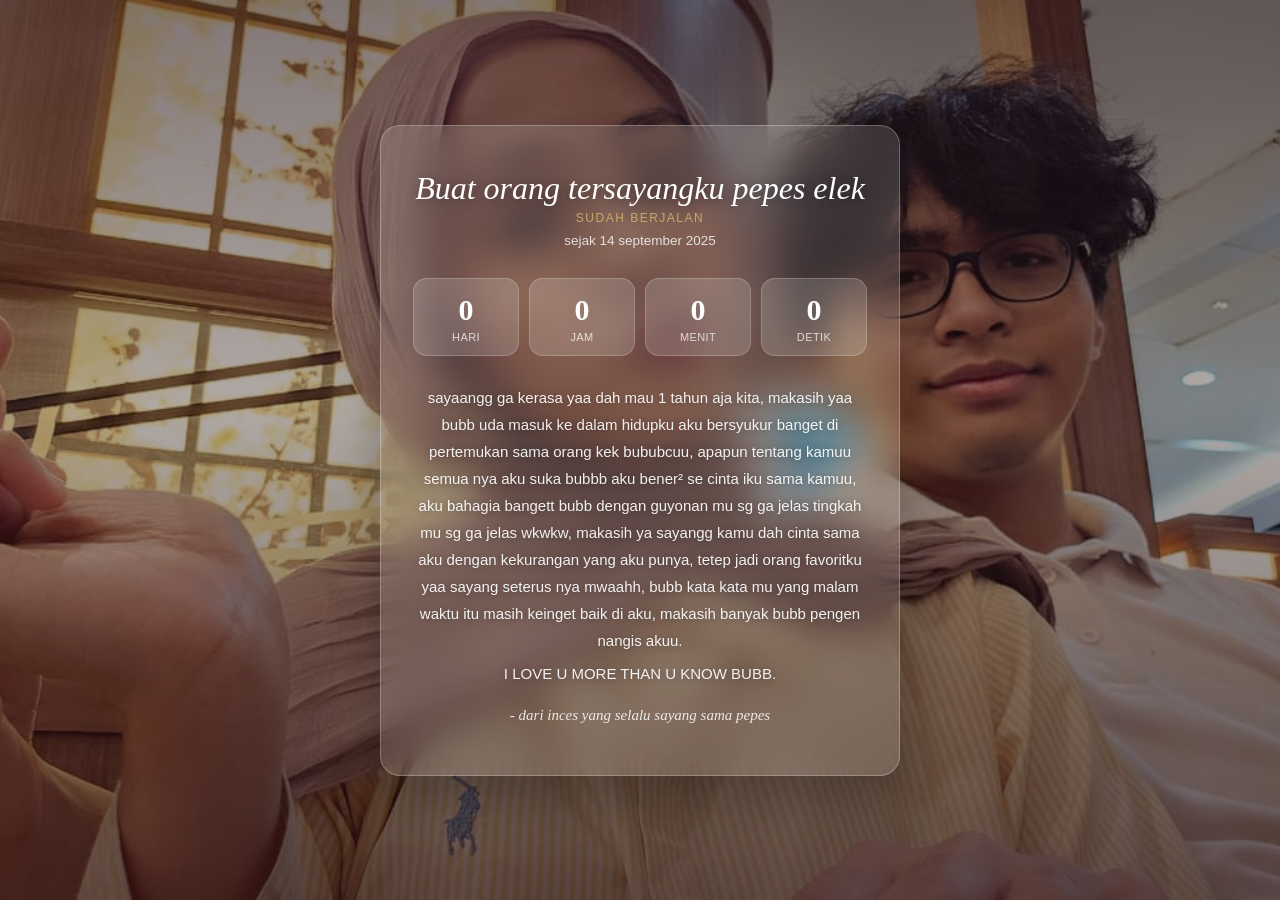
<file: index.html>
<!DOCTYPE html>
<html lang="idn">
<head>
<meta charset="UTF-8">
<meta name="viewport" content="width=device-width, initial-scale=1.0">
<title>i love u bububb</title>
<link rel="stylesheet" href="style.css">
</head>
<body>

<img class="bg-photo" src="foto_2.jpg.jpeg" alt="foto 2.jpeg">
<div class="bg-overlay"></div>
<div class="hearts" id="hearts"></div>

<div class="stage">
  <div class="card">
    <h1 class="names">Buat orang tersayangku pepes elek</h1>
    <p class="eyebrow">sudah berjalan</p>
    <p class="since-date">sejak 14 september 2025</p>

    <div class="counter">
      <div class="unit">
        <div class="unit-value" id="days">0</div>
        <div class="unit-label">hari</div>
      </div>
      <div class="unit">
        <div class="unit-value" id="hours">0</div>
        <div class="unit-label">jam</div>
      </div>
      <div class="unit">
        <div class="unit-value" id="minutes">0</div>
        <div class="unit-label">menit</div>
      </div>
      <div class="unit">
        <div class="unit-value" id="seconds">0</div>
        <div class="unit-label">detik</div>
      </div>
    </div>

    <p class="message">sayaangg ga kerasa yaa dah mau 1 tahun aja kita, makasih yaa bubb  uda masuk ke dalam hidupku aku bersyukur banget di pertemukan sama orang kek bububcuu, apapun tentang kamuu semua nya aku suka bubbb aku bener² se cinta iku sama kamuu, aku bahagia bangett bubb dengan guyonan mu sg ga jelas tingkah mu sg ga jelas wkwkw, makasih ya sayangg kamu dah cinta sama aku dengan kekurangan yang aku punya, tetep jadi orang favoritku yaa sayang seterus nya mwaahh, bubb kata kata mu yang malam waktu itu masih keinget baik di aku, makasih banyak bubb pengen nangis akuu.</p>
    <p class="message">I LOVE U MORE THAN U KNOW BUBB.</p>

    <p class="signoff">- dari inces yang selalu sayang sama pepes</p>
  </div>
</div>

</body>
</html>
</file>
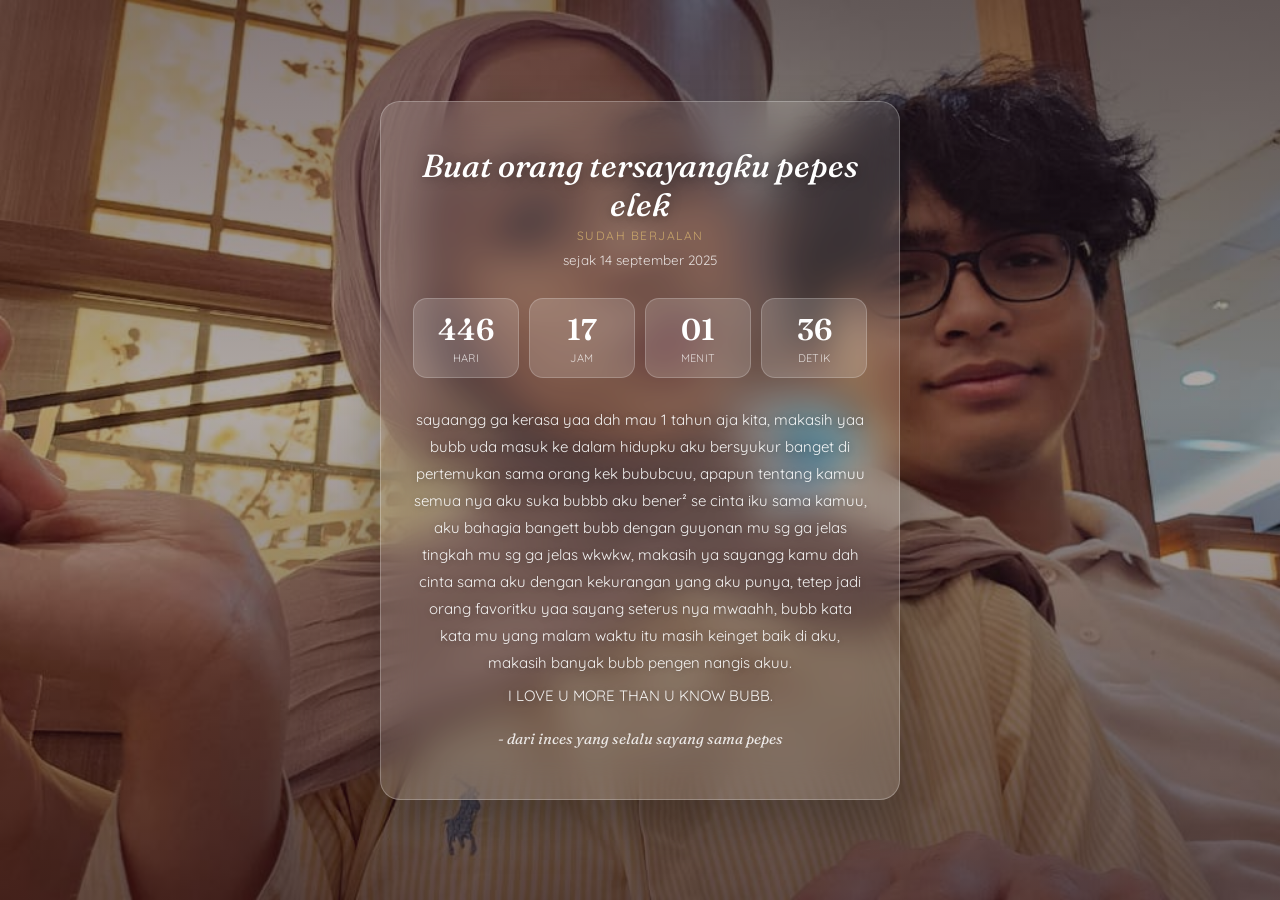
<file: countdown.html>
<!DOCTYPE html>
<html lang="idn">
<head>
<meta charset="UTF-8">
<meta name="viewport" content="width=device-width, initial-scale=1.0">
<title>sayang kamu</title>
<link rel="preconnect" href="https://fonts.googleapis.com">
<link rel="preconnect" href="https://fonts.gstatic.com" crossorigin>
<link href="https://fonts.googleapis.com/css2?family=Fraunces:ital,wght@0,400;0,600;1,500&family=Quicksand:wght@400;500;600&display=swap" rel="stylesheet">
<style>
:root{
  --blush: #FFE8EE;
  --blush-deep: #FBD4E0;
  --rose: #D6597A;
  --rose-deep: #B8425F;
  --plum: #4A2438;
  --plum-soft: #7A4A5D;
  --cream: #FFFBF8;
  --gold: #C9A66B;
}

*{box-sizing:border-box;}

html,body{
  margin:0; padding:0; min-height:100%;
  font-family:'Quicksand', sans-serif;
  overflow-x:hidden;
  color: var(--plum);
}

.bg-photo{
  position:fixed;
  inset:0;
  width:100%;
  height:100%;
  object-fit:cover;
  z-index:-2;
}

.bg-overlay{
  position:fixed;
  inset:0;
  background: linear-gradient(180deg, rgba(30,10,20,0.55) 0%, rgba(30,10,20,0.35) 45%, rgba(30,10,20,0.65) 100%);
  z-index:-1;
}

.stage{
  min-height:100vh;
  display:flex;
  align-items:center;
  justify-content:center;
  padding: 48px 16px;
  position:relative;
}

.hearts{
  position:fixed; inset:0; pointer-events:none; overflow:hidden; z-index:0;
}
.heart{
  position:absolute;
  bottom:-40px;
  color: var(--rose);
  opacity:0.25;
  font-size:18px;
  animation: floatUp linear infinite;
}
@keyframes floatUp{
  0%{ transform: translateY(0) translateX(0) rotate(0deg); opacity:0; }
  10%{ opacity:0.3; }
  90%{ opacity:0.3; }
  100%{ transform: translateY(-110vh) translateX(20px) rotate(20deg); opacity:0; }
}

.card{
  position:relative;
  z-index:1;
  max-width: 520px;
  width:100%;
  background: rgba(255, 251, 248, 0.14);
  backdrop-filter: blur(18px);
  -webkit-backdrop-filter: blur(18px);
  border: 1px solid rgba(255, 255, 255, 0.25);
  border-radius: 20px;
  padding: 44px 32px 36px;
  box-shadow: 0 24px 48px rgba(0, 0, 0, 0.25);
  text-align:center;
}

.eyebrow{
  font-size:12px;
  letter-spacing: 1.5px;
  text-transform:uppercase;
  color: var(--gold);
  margin: 0 0 8px;
}

.names{
  font-family:'Fraunces', serif;
  font-style: italic;
  font-weight:500;
  font-size: 32px;
  color: #FFFFFF;
  margin: 0 0 4px;
  text-shadow: 0 2px 12px rgba(0,0,0,0.35);
}

.since-date{
  font-size: 13.5px;
  color: rgba(255,255,255,0.8);
  margin: 0 0 30px;
}

.counter{
  display:grid;
  grid-template-columns: repeat(4, 1fr);
  gap: 10px;
  margin-bottom: 28px;
}
.unit{
  background: rgba(255, 255, 255, 0.16);
  border: 1px solid rgba(255,255,255,0.2);
  border-radius: 14px;
  padding: 16px 6px 12px;
}
.unit-value{
  font-family:'Fraunces', serif;
  font-weight:600;
  font-size: 30px;
  color: #FFFFFF;
  line-height:1;
  font-variant-numeric: tabular-nums;
}
.unit-label{
  font-size: 11px;
  letter-spacing:0.4px;
  text-transform:uppercase;
  color: rgba(255,255,255,0.75);
  margin-top: 6px;
}

.message{
  font-size: 15px;
  line-height: 1.8;
  color: rgba(255,255,255,0.92);
  margin: 0 0 6px;
  text-shadow: 0 1px 6px rgba(0,0,0,0.25);
}
.signoff{
  font-family:'Fraunces', serif;
  font-style: italic;
  font-size: 15px;
  color: rgba(255,255,255,0.85);
  margin-top: 20px;
}

@media (max-width: 380px){
  .unit-value{ font-size: 22px; }
  .names{ font-size: 24px; }
}

@media (prefers-reduced-motion: reduce){
  .heart{ animation: none; opacity:0; }
}

</style>

<img class="bg-photo" src="foto_2.jpg.jpeg" alt="foto 2.jpeg">
<div class="bg-overlay"></div>
<div class="hearts" id="hearts"></div>

<div class="stage">
  <div class="card">
    <h1 class="names">Buat orang tersayangku pepes elek</h1>
    <p class="eyebrow">sudah berjalan</p>
    <p class="since-date">sejak 14 september 2025</p>

    <div class="counter">
      <div class="unit">
        <div class="unit-value" id="days">0</div>
        <div class="unit-label">hari</div>
      </div>
      <div class="unit">
        <div class="unit-value" id="hours">0</div>
        <div class="unit-label">jam</div>
      </div>
      <div class="unit">
        <div class="unit-value" id="minutes">0</div>
        <div class="unit-label">menit</div>
      </div>
      <div class="unit">
        <div class="unit-value" id="seconds">0</div>
        <div class="unit-label">detik</div>
      </div>
    </div>

    <p class="message">sayaangg ga kerasa yaa dah mau 1 tahun aja kita, makasih yaa bubb  uda masuk ke dalam hidupku aku bersyukur banget di pertemukan sama orang kek bububcuu, apapun tentang kamuu semua nya aku suka bubbb aku bener² se cinta iku sama kamuu, aku bahagia bangett bubb dengan guyonan mu sg ga jelas tingkah mu sg ga jelas wkwkw, makasih ya sayangg kamu dah cinta sama aku dengan kekurangan yang aku punya, tetep jadi orang favoritku yaa sayang seterus nya mwaahh, bubb kata kata mu yang malam waktu itu masih keinget baik di aku, makasih banyak bubb pengen nangis akuu.</p>
    <p class="message">I LOVE U MORE THAN U KNOW BUBB.</p>

    <p class="signoff">- dari inces yang selalu sayang sama pepes</p>
  </div>
</div>

<script>

const heartsContainer = document.getElementById('hearts');
for(let i=0; i<10; i++){
  const h = document.createElement('div');
  h.className = 'heart';
  h.textContent = '♥';
  h.style.left = (Math.random()*100) + '%';
  h.style.fontSize = (12 + Math.random()*14) + 'px';
  h.style.animationDuration = (10 + Math.random()*10) + 's';
  h.style.animationDelay = (Math.random()*10) + 's';
  heartsContainer.appendChild(h);
}

// Tanggal mulai (ubah di sini kalau tanggalnya beda) 
// format: new Date(tahun, bulan, tanggal, jam, menit, detik)
// PERHATIAN: bulan dimulai dari 0 -> Januari=0, September=8
const startDate = new Date(2025, 8, 14, 0, 0, 0);

// --- Ambil elemen-elemen angka dari HTML ---
const daysEl = document.getElementById('days');
const hoursEl = document.getElementById('hours');
const minutesEl = document.getElementById('minutes');
const secondsEl = document.getElementById('seconds');

function pad(n){ return n.toString().padStart(2, '0'); }

function updateCounter(){
  const now = new Date();
  let diff = now - startDate;
  if(diff < 0) diff = 0;

  const totalSeconds = Math.floor(diff / 1000);
  const days = Math.floor(totalSeconds / 86400);
  const hours = Math.floor((totalSeconds % 86400) / 3600);
  const minutes = Math.floor((totalSeconds % 3600) / 60);
  const seconds = totalSeconds % 60;

  daysEl.textContent = days;
  hoursEl.textContent = pad(hours);
  minutesEl.textContent = pad(minutes);
  secondsEl.textContent = pad(seconds);
}

updateCounter();
setInterval(updateCounter, 1000);

</script>
</body>
</html>
</file>
<file: style.css>
:root{
  --blush: #FFE8EE;
  --blush-deep: #FBD4E0;
  --rose: #D6597A;
  --rose-deep: #B8425F;
  --plum: #4A2438;
  --plum-soft: #7A4A5D;
  --cream: #FFFBF8;
  --gold: #C9A66B;
}

*{box-sizing:border-box;}

html,body{
  margin:0; padding:0; min-height:100%;
  font-family:'Quicksand', sans-serif;
  overflow-x:hidden;
  color: var(--plum);
}

.bg-photo{
  position:fixed;
  inset:0;
  width:100%;
  height:100%;
  object-fit:cover;
  z-index:-2;
}

.bg-overlay{
  position:fixed;
  inset:0;
  background: linear-gradient(180deg, rgba(30,10,20,0.55) 0%, rgba(30,10,20,0.35) 45%, rgba(30,10,20,0.65) 100%);
  z-index:-1;
}

.stage{
  min-height:100vh;
  display:flex;
  align-items:center;
  justify-content:center;
  padding: 48px 16px;
  position:relative;
}

.hearts{
  position:fixed; inset:0; pointer-events:none; overflow:hidden; z-index:0;
}
.heart{
  position:absolute;
  bottom:-40px;
  color: var(--rose);
  opacity:0.25;
  font-size:18px;
  animation: floatUp linear infinite;
}
@keyframes floatUp{
  0%{ transform: translateY(0) translateX(0) rotate(0deg); opacity:0; }
  10%{ opacity:0.3; }
  90%{ opacity:0.3; }
  100%{ transform: translateY(-110vh) translateX(20px) rotate(20deg); opacity:0; }
}

.card{
  position:relative;
  z-index:1;
  max-width: 520px;
  width:100%;
  background: rgba(255, 251, 248, 0.14);
  backdrop-filter: blur(18px);
  -webkit-backdrop-filter: blur(18px);
  border: 1px solid rgba(255, 255, 255, 0.25);
  border-radius: 20px;
  padding: 44px 32px 36px;
  box-shadow: 0 24px 48px rgba(0, 0, 0, 0.25);
  text-align:center;
}

.eyebrow{
  font-size:12px;
  letter-spacing: 1.5px;
  text-transform:uppercase;
  color: var(--gold);
  margin: 0 0 8px;
}

.names{
  font-family:'Fraunces', serif;
  font-style: italic;
  font-weight:500;
  font-size: 32px;
  color: #FFFFFF;
  margin: 0 0 4px;
  text-shadow: 0 2px 12px rgba(0,0,0,0.35);
}

.since-date{
  font-size: 13.5px;
  color: rgba(255,255,255,0.8);
  margin: 0 0 30px;
}

.counter{
  display:grid;
  grid-template-columns: repeat(4, 1fr);
  gap: 10px;
  margin-bottom: 28px;
}
.unit{
  background: rgba(255, 255, 255, 0.16);
  border: 1px solid rgba(255,255,255,0.2);
  border-radius: 14px;
  padding: 16px 6px 12px;
}
.unit-value{
  font-family:'Fraunces', serif;
  font-weight:600;
  font-size: 30px;
  color: #FFFFFF;
  line-height:1;
  font-variant-numeric: tabular-nums;
}
.unit-label{
  font-size: 11px;
  letter-spacing:0.4px;
  text-transform:uppercase;
  color: rgba(255,255,255,0.75);
  margin-top: 6px;
}

.message{
  font-size: 15px;
  line-height: 1.8;
  color: rgba(255,255,255,0.92);
  margin: 0 0 6px;
  text-shadow: 0 1px 6px rgba(0,0,0,0.25);
}
.signoff{
  font-family:'Fraunces', serif;
  font-style: italic;
  font-size: 15px;
  color: rgba(255,255,255,0.85);
  margin-top: 20px;
}

@media (max-width: 380px){
  .unit-value{ font-size: 22px; }
  .names{ font-size: 24px; }
}

@media (prefers-reduced-motion: reduce){
  .heart{ animation: none; opacity:0; }
}
</file>
